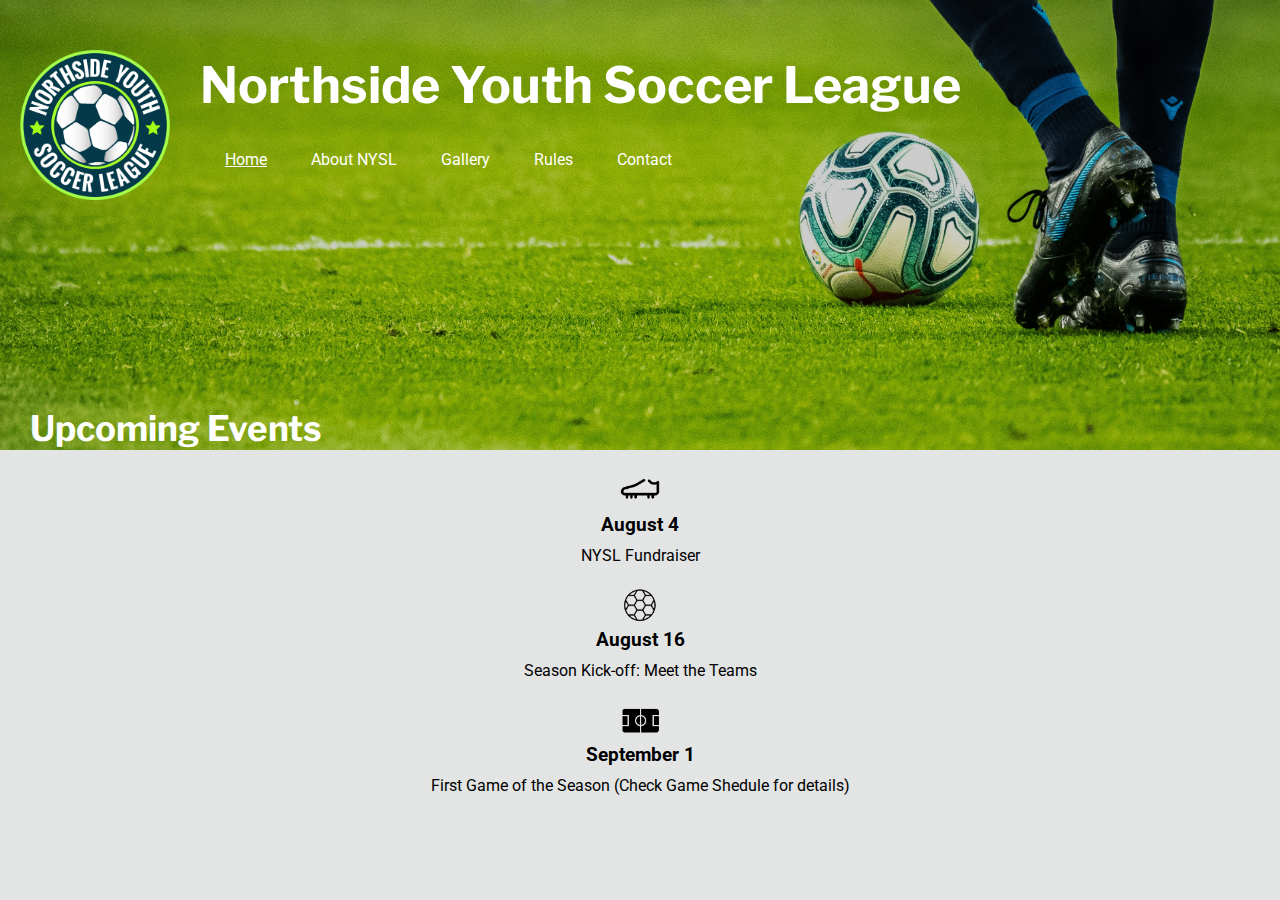
<file: index.html>
<!DOCTYPE html>
<html lang="en">
<head>
    <meta charset="UTF-8">
    <meta name="viewport" content="width=device-width, initial-scale=1.0">
    <title>Home</title>
    <link rel="stylesheet" href="style/main3.css">
</head>

<body>
    <header>
        <h1>Northside Youth Soccer League</h1>
        <h2>Upcoming Events</h2>
    </header>

    <nav>
        <a href="#" class="current">Home</a>
        <a href="about.html" >About NYSL</a>
        <a href="gallery.html" class="gallery">Gallery</a>
        <a href="rules.html">Rules</a>
        <a href="contact.html">Contact</a>
        
    </nav>
    <img src="img/nysl_logo.png" class="logo" alt="Logo's Northside Youth Soccer League">
    <main id="main-index">
        <img src="img/4960741081552642239-128.png" alt="soccer shoe" class="icon">
        <h3 class="dates">August 4</h3> 
        <p class="places">NYSL Fundraiser
        </p>

        <img src="img/8207139381536052223-128.png" alt="soccer ball" class="icon">
        <h3 class="dates">August 16</h3>
        <p class="places">Season Kick-off: Meet the Teams
        </p>
        
        <img src="img/17191081548936682-128.png" alt="soccer field" class="icon">
        <h3 class="dates">September 1</h3>
        <p class="places">First Game of the Season (Check Game Shedule for details)</p>
    </main>
</body>
</html>
</file>
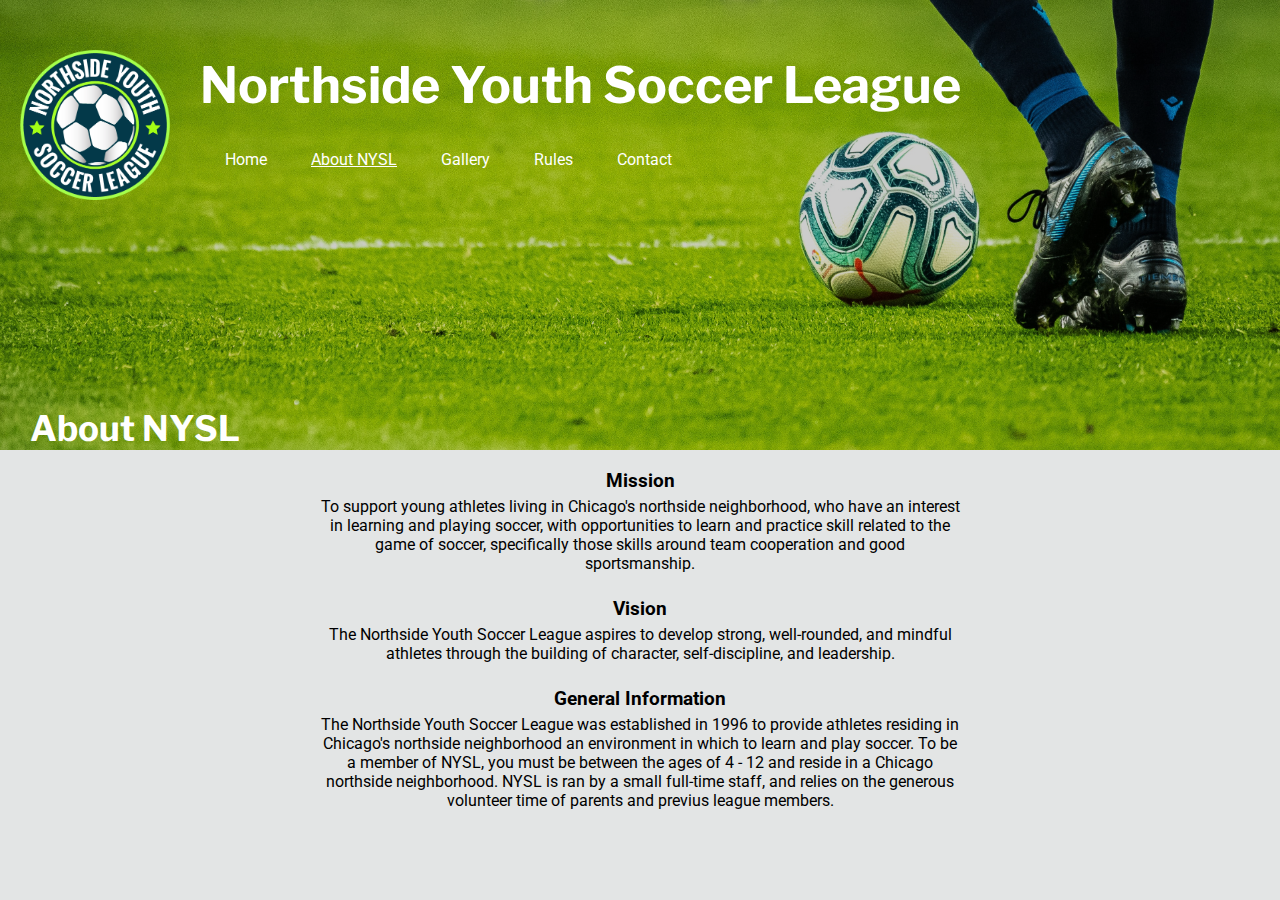
<file: about.html>
<!DOCTYPE html>
<html lang="en">
<head>
    <meta charset="UTF-8">
    <meta name="viewport" content="width=device-width, initial-scale=1.0">
    <title>About NYSL</title>
    <link rel="stylesheet" href="style/main3.css">
</head>

<body>
    <header>
        <h1>Northside Youth Soccer League</h1>
        <h2>About NYSL</h2>
    </header> 

    <nav>
        <a href="index.html">Home</a>
        <a href="#" class="current">About NYSL</a>
        <a href="gallery.html" class="gallery">Gallery</a>
        <a href="rules.html">Rules</a>
        <a href="contact.html" >Contact</a>
       
       
      
    </nav>
    <img src="img/nysl_logo.png" class="logo" alt="Logo's Northside Youth Soccer League">
  
    <main id="main-about">
       
       <h3>Mission</h3>
        <p>
            To support young athletes living in Chicago's northside neighborhood, who have an interest in learning and playing soccer, with opportunities to learn and practice skill related to the game of soccer, specifically those skills around team cooperation and good sportsmanship.
        </p>
        <h3>Vision</h3>
        <p>
            The Northside Youth Soccer League aspires to develop strong, well-rounded, and mindful athletes through the building of character, self-discipline, and leadership.
        </p>
        <h3>General Information</h3>
        <p>
            The Northside Youth Soccer League was established in 1996 to provide athletes residing in Chicago's northside neighborhood an environment in which to learn and play soccer. To be a member of NYSL, you must be between the ages of 4 - 12 and reside in a Chicago northside neighborhood. NYSL is ran by a small full-time staff, and relies on the generous volunteer time of parents and previus league members.
        </p>
    </main>
</body>
</html>
</file>
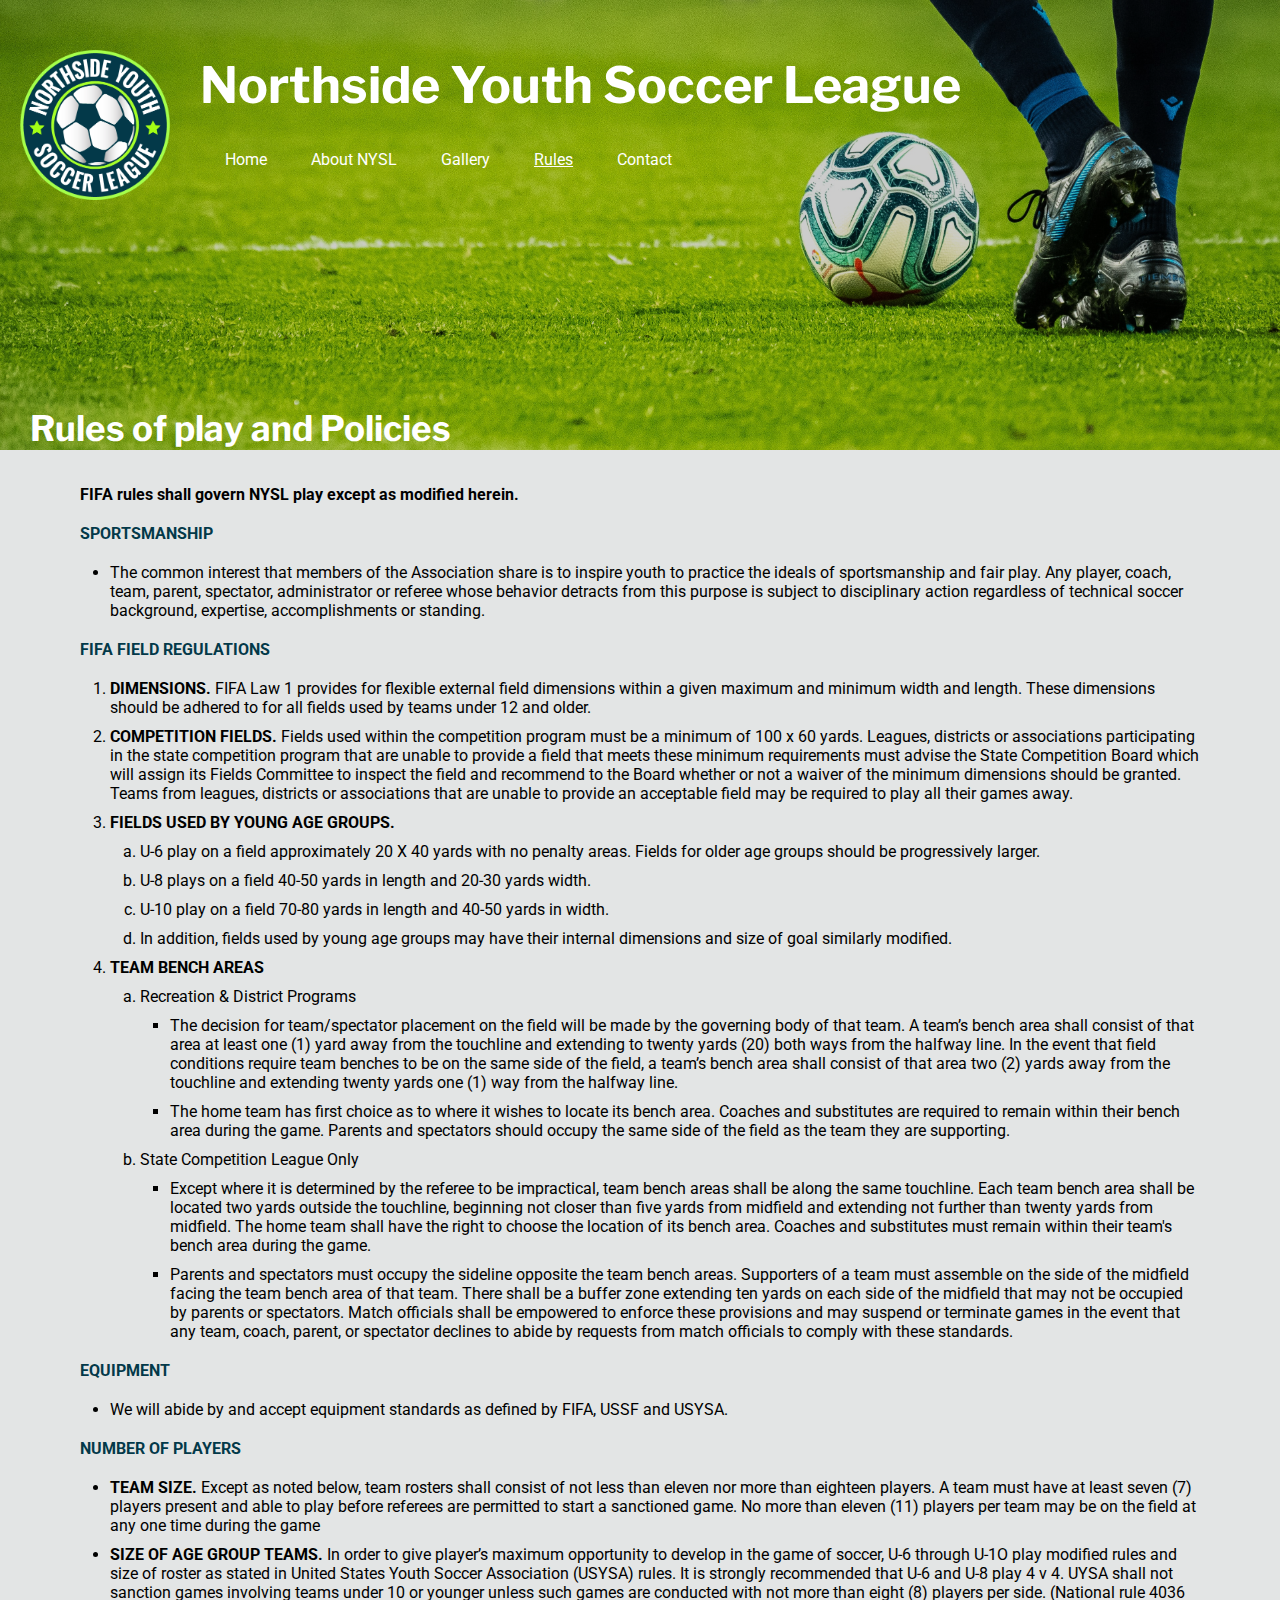
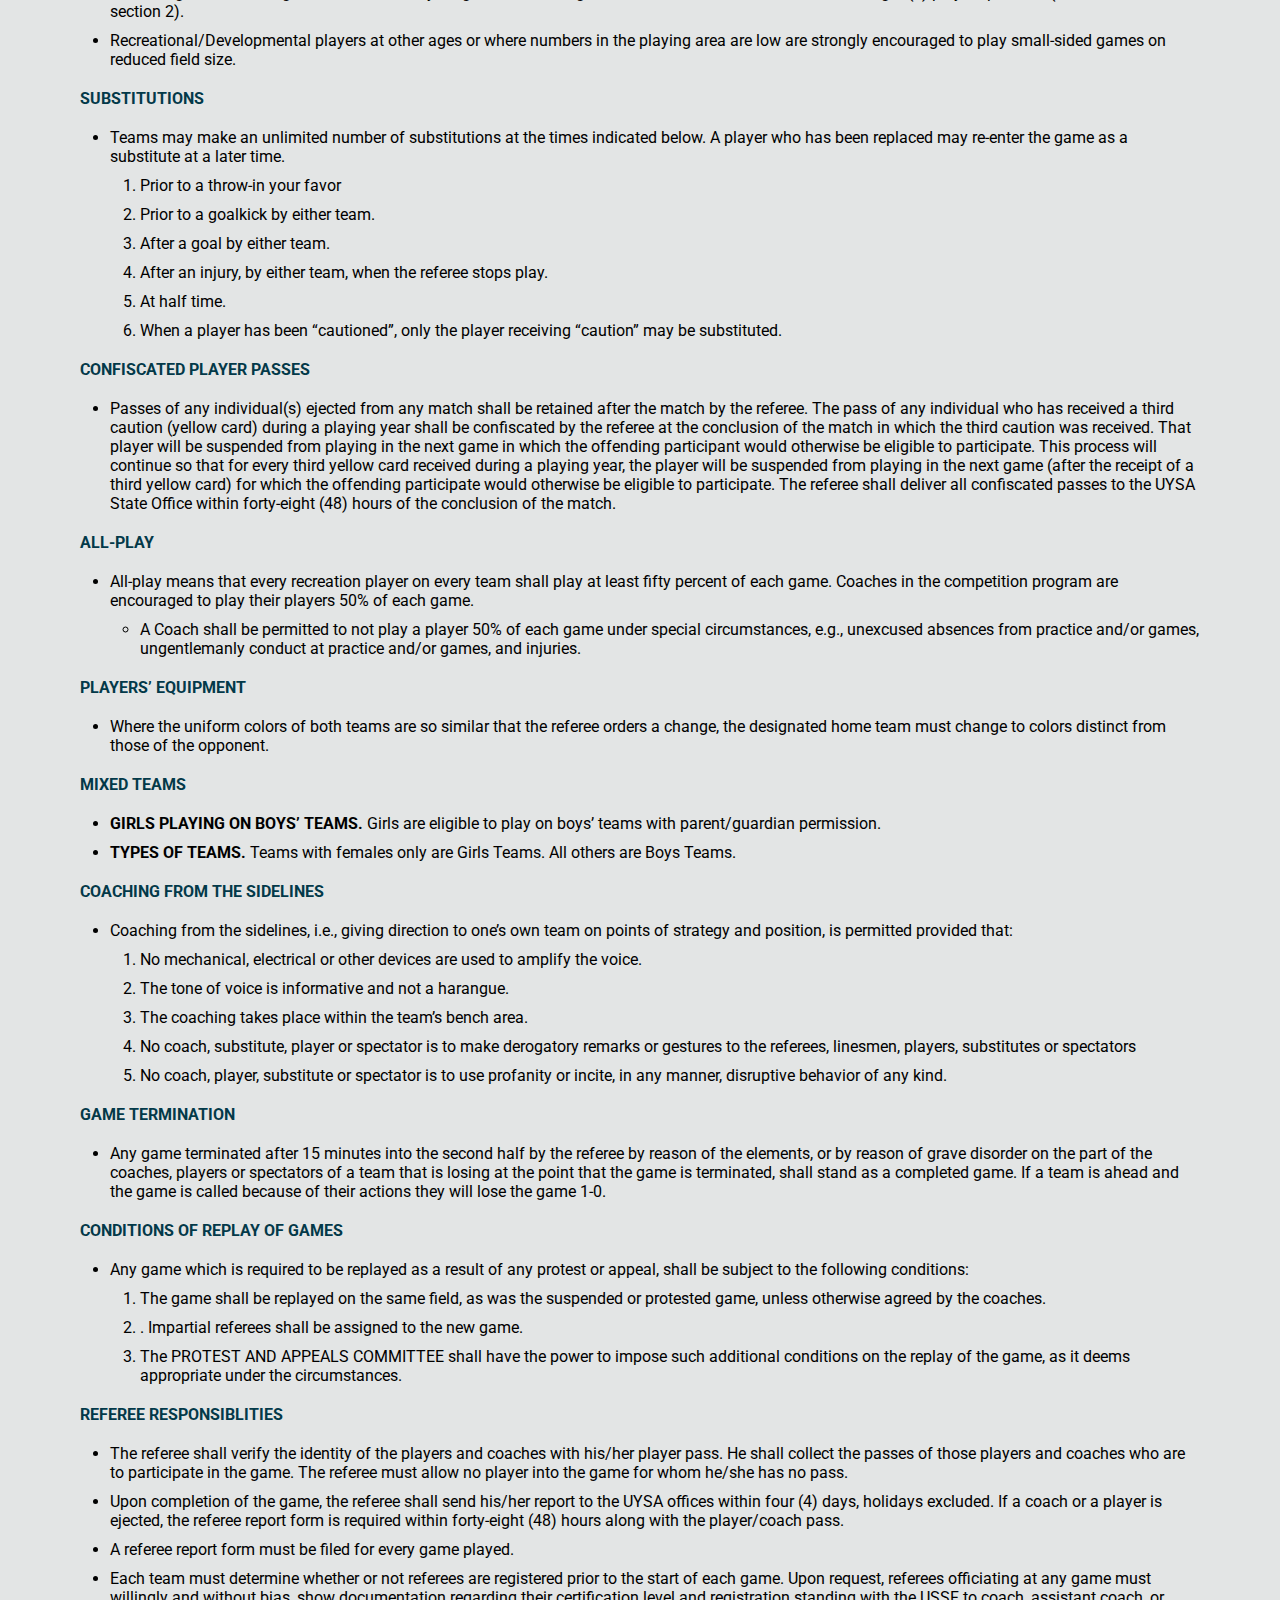
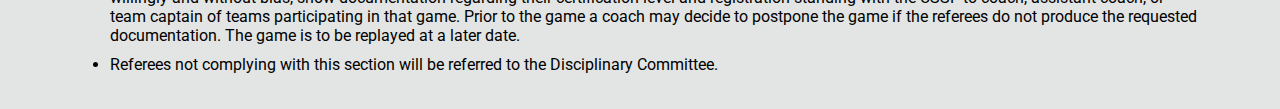
<file: rules.html>
<!DOCTYPE html>
<html lang="en">

<head>
    <meta charset="UTF-8">
    <meta name="viewport" content="width=device-width, initial-scale=1.0">
    <title>Rules</title>
    <link rel="stylesheet" href="style/main3.css">
</head>

<body>
    <header>
        <h1>Northside Youth Soccer League</h1>
        <h2>Rules of play and Policies</h2>
    </header>
    <img src="img/nysl_logo.png" class="logo" alt="Logo's Northside Youth Soccer League">
    <nav>
        <a href="#">Home</a>
        <a href="about.html">About NYSL</a>
        <a href="gallery.html" class="gallery">Gallery</a>
        <a href="rules.html" class="current">Rules</a>
        <a href="contact.html">Contact</a>

    </nav>
    <main id="main-rules">

        <p>FIFA rules shall govern NYSL play except as modified herein.</p>

        <dl>
            <dt>
                SPORTSMANSHIP
            </dt>
            <dd>
                <ul>
                    <li>
                        The common interest that members of the Association share is to inspire
                        youth to practice the ideals of sportsmanship and fair play. Any player,
                        coach, team, parent, spectator, administrator or referee whose behavior
                        detracts from this purpose is subject to disciplinary action regardless of
                        technical soccer background, expertise, accomplishments or standing.
                    </li>
                </ul>
            </dd>
        </dl>

        <dl>
            <dt>
                FIFA FIELD REGULATIONS
            </dt>
            <dd>
                <ol>
                    <li><strong> DIMENSIONS.</strong> FIFA Law 1 provides for flexible external field dimensions
                        within a given maximum and minimum width and length. These
                        dimensions should be adhered to for all fields used by teams under 12
                        and older.
                    </li>
                    <li><strong> COMPETITION FIELDS.</strong> Fields used within the competition program must
                        be a minimum of 100 x 60 yards. Leagues, districts or associations
                        participating in the state competition program that are unable to provide a
                        field that meets these minimum requirements must advise the State
                        Competition Board which will assign its Fields Committee to inspect the
                        field and recommend to the Board whether or not a waiver of the minimum
                        dimensions should be granted. Teams from leagues, districts or
                        associations that are unable to provide an acceptable field may be
                        required to play all their games away.
                    </li>
                    <li><strong> FIELDS USED BY YOUNG AGE GROUPS. </strong>
                        <ol type="a">
                            <li> U-6 play on a field approximately 20 X 40 yards with no penalty
                                areas. Fields for older age groups should be progressively larger.
                            </li>
                            <li>
                                U-8 plays on a field 40-50 yards in length and 20-30 yards width.
                            </li>
                            <li>
                                U-10 play on a field 70-80 yards in length and 40-50 yards in width.
                            </li>
                            <li>
                                In addition, fields used by young age groups may have their internal
                                dimensions and size of goal similarly modified.
                            </li>
                        </ol>
                    </li>
                    <li>
                        <strong> TEAM BENCH AREAS </strong>
                        <ol type="a">
                            <li>
                                Recreation & District Programs
                                <ul>
                                    <li>
                                        The decision for team/spectator placement on the field will
                                        be made by the governing body of that team. A team’s
                                        bench area shall consist of that area at least one (1) yard
                                        away from the touchline and extending to twenty yards (20)
                                        both ways from the halfway line. In the event that field
                                        conditions require team benches to be on the same side of
                                        the field, a team’s bench area shall consist of that area two
                                        (2) yards away from the touchline and extending twenty
                                        yards one (1) way from the halfway line.
                                    </li>
                                    <li>
                                        The home team has first choice as to where it wishes to
                                        locate its bench area. Coaches and substitutes are required
                                        to remain within their bench area during the game. Parents
                                        and spectators should occupy the same side of the field as
                                        the team they are supporting.
                                    </li>
                                </ul>
                            </li>
                            <li>
                                State Competition League Only
                                <ul>
                                    <li>
                                        Except where it is determined by the referee to be
                                        impractical, team bench areas shall be along the same
                                        touchline. Each team bench area shall be located two yards
                                        outside the touchline, beginning not closer than five yards
                                        from midfield and extending not further than twenty yards
                                        from midfield. The home team shall have the right to choose
                                        the location of its bench area. Coaches and substitutes must
                                        remain within their team's bench area during the game.
                                    </li>
                                    <li>
                                        Parents and spectators must occupy the sideline opposite
                                        the team bench areas. Supporters of a team must assemble
                                        on the side of the midfield facing the team bench area of that
                                        team. There shall be a buffer zone extending ten yards on
                                        each side of the midfield that may not be occupied by
                                        parents or spectators. Match officials shall be empowered to
                                        enforce these provisions and may suspend or terminate
                                        games in the event that any team, coach, parent, or
                                        spectator declines to abide by requests from match officials
                                        to comply with these standards.
                                    </li>
                                </ul>
                            </li>
                        </ol>
                    </li>
                </ol>
            </dd>
        </dl>
        <dl>
            <dt>EQUIPMENT</dt>
            <dd>
                <ul>
                    <li>
                        We will abide by and accept equipment standards as defined by FIFA,
                        USSF and USYSA.
                    </li>
                </ul>
            </dd>
        </dl>

        <dl>
            <dt>NUMBER OF PLAYERS</dt>
            <dd>
                <ul>
                    <li><strong>TEAM SIZE.</strong> Except as noted below, team rosters shall consist of not less
                        than eleven nor more than eighteen players. A team must have at least
                        seven (7) players present and able to play before referees are permitted to
                        start a sanctioned game. No more than eleven (11) players per team may
                        be on the field at any one time during the game
                    </li>
                    <li><strong>SIZE OF AGE GROUP TEAMS.</strong> In order to give player’s maximum
                        opportunity to develop in the game of soccer, U-6 through U-1O play
                        modified rules and size of roster as stated in United States Youth Soccer
                        Association (USYSA) rules. It is strongly recommended that U-6 and U-8
                        play 4 v 4. UYSA shall not sanction games involving teams under 10 or
                        younger unless such games are conducted with not more than eight (8)
                        players per side. (National rule 4036 section 2).
                    </li>
                    <li>Recreational/Developmental players at other ages or where numbers in
                        the playing area are low are strongly encouraged to play small-sided
                        games on reduced field size.
                    </li>
                </ul>
            </dd>
        </dl>
        <dl>
            <dt>SUBSTITUTIONS</dt>
            <dd>
                <ul>
                    <li>Teams may make an unlimited number of substitutions at the times
                        indicated below. A player who has been replaced may re-enter the game
                        as a substitute at a later time.
                        <ol>
                            <li>Prior to a throw-in your favor
                            </li>
                            <li>Prior to a goalkick by either team.
                            </li>
                            <li>After a goal by either team.
                            </li>
                            <li>After an injury, by either team, when the referee stops play.
                            </li>
                            <li>At half time.
                            </li>
                            <li>When a player has been “cautioned”, only the player receiving
                                “caution” may be substituted.
                            </li>
                        </ol>
                    </li>
                </ul>
            </dd>
        </dl>
        <dl>
            <dt>CONFISCATED PLAYER PASSES</dt>
            <dd>
                <ul>
                    <li>Passes of any individual(s) ejected from any match shall be retained after
                        the match by the referee. The pass of any individual who has received a
                        third caution (yellow card) during a playing year shall be confiscated by
                        the referee at the conclusion of the match in which the third caution was
                        received. That player will be suspended from playing in the next game in
                        which the offending participant would otherwise be eligible to participate.
                        This process will continue so that for every third yellow card received
                        during a playing year, the player will be suspended from playing in the
                        next game (after the receipt of a third yellow card) for which the offending
                        participate would otherwise be eligible to participate. The referee shall
                        deliver all confiscated passes to the UYSA State Office within forty-eight
                        (48) hours of the conclusion of the match.
                    </li>
                </ul>
            </dd>
        </dl>
        <dl>
            <dt>ALL-PLAY</dt>
            <dd>
                <ul>
                    <li>All-play means that every recreation player on every team shall play at
                        least fifty percent of each game. Coaches in the competition program are
                        encouraged to play their players 50% of each game.
                        <ul>
                            <li>A Coach shall be permitted to not play a player 50% of each game
                                under special circumstances, e.g., unexcused absences from
                                practice and/or games, ungentlemanly conduct at practice and/or
                                games, and injuries.</li>
                        </ul>
                    </li>
                </ul>
            </dd>
        </dl>

        <dl>
            <dt>PLAYERS’ EQUIPMENT</dt>
            <dd>
                <ul>
                    <li>Where the uniform colors of both teams are so similar that the referee
                        orders a change, the designated home team must change to colors
                        distinct from those of the opponent.
                    </li>
                </ul>
            </dd>
        </dl>
        <dl>
            <dt>MIXED TEAMS</dt>
            <dd>
                <ul>
                    <li><strong>GIRLS PLAYING ON BOYS’ TEAMS. </strong> Girls are eligible to play on boys’
                        teams with parent/guardian permission.
                    </li>
                    <li><strong>TYPES OF TEAMS.</strong> Teams with females only are Girls Teams. All others
                        are Boys Teams.
                    </li>
                </ul>
            </dd>
        </dl>
        <dl>
            <dt>COACHING FROM THE SIDELINES</dt>
            <dd>
                <ul>
                    <li>Coaching from the sidelines, i.e., giving direction to one’s own team on
                        points of strategy and position, is permitted provided that:
                        <ol>
                            <li>No mechanical, electrical or other devices are used to amplify the
                                voice.
                            </li>
                            <li>The tone of voice is informative and not a harangue.
                            </li>
                            <li>The coaching takes place within the team’s bench area.
                            </li>
                            <li>No coach, substitute, player or spectator is to make derogatory
                                remarks or gestures to the referees, linesmen, players, substitutes
                                or spectators
                            </li>
                            <li>No coach, player, substitute or spectator is to use profanity or
                                incite, in any manner, disruptive behavior of any kind.
                            </li>
                        </ol>
                    </li>
                </ul>
            </dd>
        </dl>
        <dl>
            <dt>GAME TERMINATION</dt>
            <dd>
                <ul>
                    <li>Any game terminated after 15 minutes into the second half by the referee
                        by reason of the elements, or by reason of grave disorder on the part of
                        the coaches, players or spectators of a team that is losing at the point that
                        the game is terminated, shall stand as a completed game. If a team is
                        ahead and the game is called because of their actions they will lose the
                        game 1-0.
                    </li>
                </ul>
            </dd>
        </dl>
        <dl>
            <dt>CONDITIONS OF REPLAY OF GAMES</dt>
            <dd>
                <ul>
                    <li>Any game which is required to be replayed as a result of any protest or
                        appeal, shall be subject to the following conditions:
                        <ol>
                            <li>The game shall be replayed on the same field, as was the
                                suspended or protested game, unless otherwise agreed by the
                                coaches.
                            </li>
                            <li>. Impartial referees shall be assigned to the new game.
                            </li>
                            <li>
                                The PROTEST AND APPEALS COMMITTEE shall have the power
                                to impose such additional conditions on the replay of the game, as
                                it deems appropriate under the circumstances.
                            </li>
                        </ol>
                    </li>
                </ul>
            </dd>
        </dl>
        <dl>
            <dt>REFEREE RESPONSIBLITIES</dt>
            <dd>
                <ul>
                    <li>The referee shall verify the identity of the players and coaches with his/her
                        player pass. He shall collect the passes of those players and coaches who
                        are to participate in the game. The referee must allow no player into the
                        game for whom he/she has no pass.
                    </li>
                    <li>Upon completion of the game, the referee shall send his/her report to the
                        UYSA offices within four (4) days, holidays excluded. If a coach or a
                        player is ejected, the referee report form is required within forty-eight (48)
                        hours along with the player/coach pass.
                    </li>
                    <li>A referee report form must be filed for every game played.
                    </li>
                    <li>Each team must determine whether or not referees are registered prior to
                        the start of each game. Upon request, referees officiating at any game
                        must willingly and without bias, show documentation regarding their
                        certification level and registration standing with the USSF to coach,
                        assistant coach, or team captain of teams participating in that game. Prior
                        to the game a coach may decide to postpone the game if the referees do
                        not produce the requested documentation. The game is to be replayed at
                        a later date.
                    </li>
                    <li>Referees not complying with this section will be referred to the Disciplinary
                        Committee.
                    </li>
                </ul>
            </dd>
        </dl>
    </main>
</body>

</html>
</file>
<file: style/main3.css>
@import url('https://fonts.googleapis.com/css2?family=Libre+Franklin&family=Roboto&display=swap');

* {
padding: 0;
margin: 0;
}

/*Header*/

header{
    background-image:  linear-gradient(
        rgba(0, 0, 0, 0.2),
        rgba(0, 0, 0, 0.2)
      ),url(../img/emilio-garcia-AWdCgDDedH0-unsplash.jpg);
    height:50vh;
    background-size: cover;
    background-position: top;
    position: relative;
    
    
}
body{
    background-color: #e3e5e5;
    color: black;
    font-family: 'Roboto', sans-serif;
}
.logo{
    position: absolute;
    top: 50px;
    left: 20px;
    width: 150px;

}
h1{
    font-family: 'Libre Franklin', sans-serif;
    position: absolute;
    top: 55px;
    left: 200px;
    font-size: 50px;
    color: white;
  }
   
nav{
  position: absolute;
  top: 150px;
  left: 210px;    
}
nav a{
    
    font-family: 'Roboto', sans-serif;
    padding: 5px 15px;
    text-decoration: none;
    margin-right: 10px;
    color: white;
    border-radius: 10px;
}
nav a:hover{
    background-color: rgba(28, 76, 92, 0.4);
    color: white;
}
h2{
    font-family: 'Libre Franklin', sans-serif;
    position: absolute;
    bottom:0;
    color: white;
    left: 30px;
    font-size: 35px;
}
/*Home*/
.icon{
    width: 40px;
}
.dates{
    margin-bottom: 10px;
}
.places{
    margin-bottom: 20px;
}
/*about*/
#main-index, #main-about, #main-contact{
    text-align: center;
    padding: 20px 0;
}
#main-about{
    width: 50%;
    margin:0 auto;
}
#main-about p{
    margin-top:5px;
    margin-bottom: 25px;
}
#email{
    width: 50px;
}

#main-contact p{
margin: 15px
}
.current{
    text-decoration: underline;
}

/*Gallery*/
#container>div img{
width: 100% ;
height: 100%;
}
#container{
    margin: 20px 0;
    display: grid;
    grid-template-columns: repeat(4,150px);
    grid-template-rows: repeat(5,150px);
    grid-gap: 10px;
    justify-content: center;

}

#container>div img:hover{
    transform: scale(1.5);
    transition: 0.3s;
}
#container> div:nth-child(1){
    grid-column: span 2;
}
#container> div:nth-child(2){
    grid-column: span 2;
}
#container> div:nth-child(3){
    grid-column: span 2;
}
#container> div:nth-child(6){
    grid-row: span 2;
}
#container> div:nth-child(9){
    grid-column: 2/span 2;
    grid-row: 3;
}
#container> div:nth-child(10){
    grid-column: span 2;
}
#container> div:nth-child(8){
    grid-column: span 2 ;
}
#container> div:nth-child(12){
    grid-row: 4;
    grid-column: 4;
}
#container> div:nth-child(11){
    grid-column: span 2;
}
/*Rules*/

#main-rules{
    margin: 35px 80px;
}
#main-rules>p{
    margin-bottom: 10px;
    font-weight: bold;
}
li{
    margin-left: 30px;
    margin-top: 10px;
}
dt{
    font-weight: bold;
    margin: 20px 0;
    color: #033949;
}
</file>
